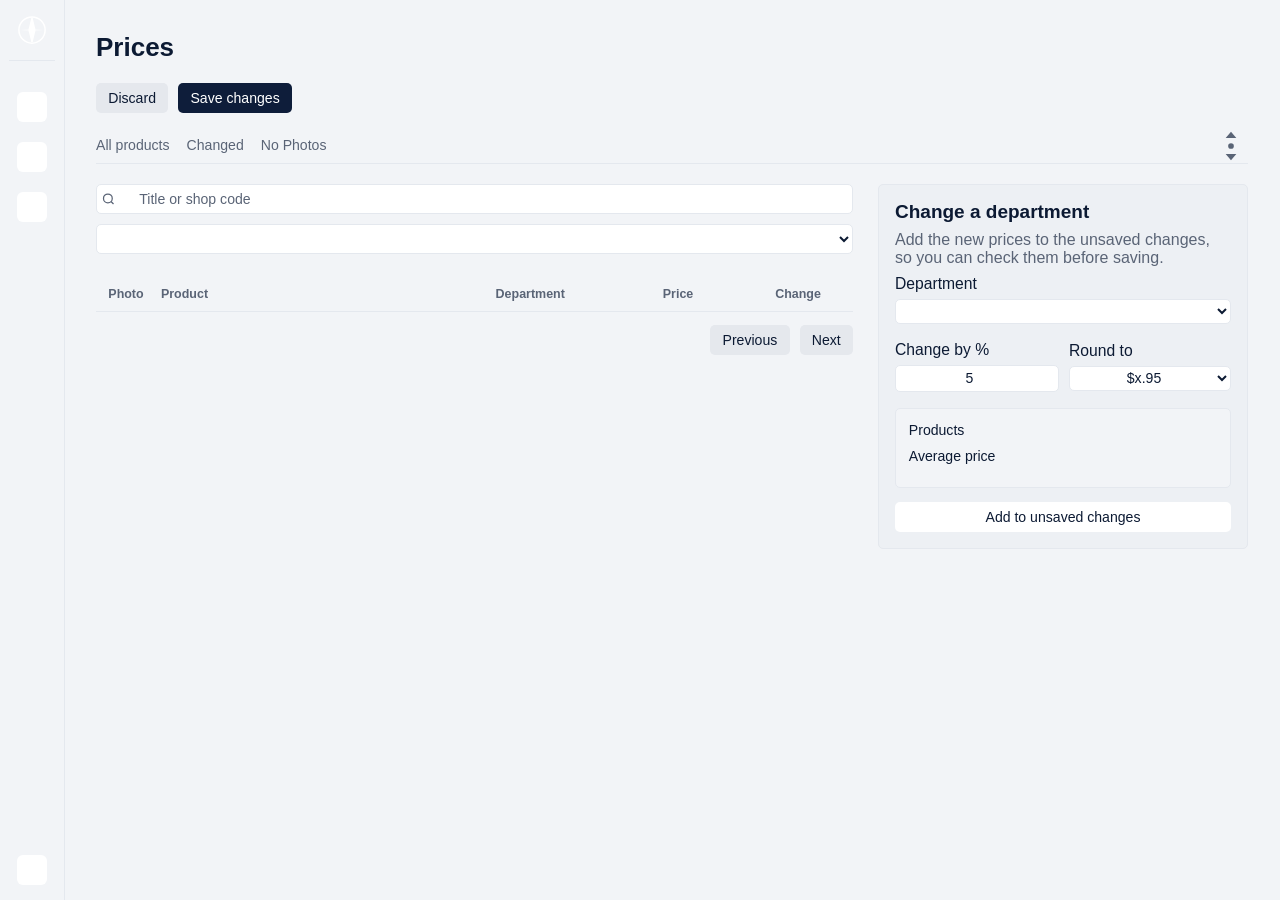
<file: price.html>
<!doctype html>
<html lang="en" dark-theme="dark">
  <head>
    <meta charset="UTF-8" />
    <meta name="viewport" content="width=device-width, initial-scale=1.0" />
    <title>Price Message</title>
    <link rel="stylesheet" href="./css/style.css" />
    <link rel="stylesheet" href="./css/price.css" />
  </head>
  <body>

    <!-- Dashboard --> 
    <div class="dashboard">
      <!-- left-sidebar -->
      <aside class="sidebar">
        <div class="sidebar-logo">
          <svg
            xmlns="http://www.w3.org/2000/svg"
            viewBox="0 0 32 32"
            fill="none"
            stroke="currentColor"
            stroke-width="1.6"
          >
            <circle cx="16" cy="16" r="14" />
            <path d="M16 3.5l3 12.5-3 12.5-3-12.5z" fill="currentColor" />
            <path
              d="M3.5 16l12.5-2 12.5 2-12.5 2z"
              fill="currentColor"
              fill-opacity=".35"
              stroke="none"
            />
          </svg>
        </div>

        <nav class="sidebar-nav">
          <a href="./price.html" class="nav-item" title="Prices">
            <svg
              xmlns="http://www.w3.org/2000/svg"
              viewBox="0 0 24 24"
              fill="none"
              stroke="currentColor"
              stroke-width="1.5"
            >
              <path d="M3 12V4h8l10 10-8 8z" />
              <circle cx="7.5" cy="8.5" r="1.5" />
            </svg>
          </a>

          <a href="./team.html" class="nav-item" title="Team">
            <svg
              xmlns="http://www.w3.org/2000/svg"
              viewBox="0 0 24 24"
              fill="none"
              stroke="currentColor"
              stroke-width="1.5"
            >
              <circle cx="9" cy="8" r="3.5" />
              <path d="M2.5 20c.8-3.6 3.3-5.5 6.5-5.5s5.7 1.9 6.5 5.5" />
              <path
                d="M16 4.6a3.5 3.5 0 0 1 0 6.8M18.5 14.8c1.6.8 2.6 2.5 3 5.2"
              />
            </svg>
          </a>

          <a href="./index.html" class="nav-item" title="Store">
            <svg
              xmlns="http://www.w3.org/2000/svg"
              viewBox="0 0 24 24"
              fill="none"
              stroke="currentColor"
              stroke-width="1.5"
            >
              <path d="M3 9l1.5-5h15L21 9M4 9v11h16V9M3 9h18" />
              <path d="M9.5 20v-6h5v6" />
            </svg>
          </a>
        </nav>

        <div class="sidebar-bottom">
          <a href="./signIn.html" id="logOut-btn" class="nav-item" title="Logout">
            <svg
              xmlns="http://www.w3.org/2000/svg"
              viewBox="0 0 24 24"
              fill="none"
              stroke="currentColor"
              stroke-width="1.5"
            >
              <path d="M14 4h5v16h-5M10 8l-4 4 4 4M6 12h10" />
            </svg>
          </a>
        </div>
      </aside>

      <!-- main content -->
       <main class="main-content">
        <!-- header -->
        <header class="page-header"> 
          <div class="header-titles">
            <h1>Prices</h1>
            <p class="header-subtitle" id="price-status-subtitle">
              <!-- 0 of 6,867 prices differ from the old price list. Nothing waiting to save. -->
            </p>
          </div>
          <div class="header-actions">
            <button type="button" class="btn-secondary" id="discard-btn" disabled>
              Discard
            </button>
            <button type="button" class="btn-primary" id="save-btn" disabled>
              Save changes
            </button>
          </div>
        </header>

        <!-- FILTER TABS BAR -->
        <div class="tabs-bar">
          <div class="filter-tabs" role="tablist">
            <button type="button" class="tab-btn" data-tab="all">
              All products <span class="tab-count" id="tab-all-count">  </span>
            </button>
            <button type="button" class="tab-btn" data-tab="changed">
              Changed <span class="tab-count" id="tab-changed-count">  </span>
            </button>
            <button type="button" class="tab-btn" data-tab="nophoto">
              No Photos <span class="tab-count" id="tab-nophoto-count">  </span>
            </button>
          </div>

          <button type="button" class="theme-cycle-btn" id="theme-toggle-btn" title="Toggle theme" aria-label="Toggle theme">
            <svg width="14" height="18" viewBox="0 0 14 18" fill="currentColor">
              <path d="M7 1l3 3.5H4L7 1zm0 16l-3-3.5h6L7 17z" /> 
              <circle cx="7" cy="9" r="1.6" />
            </svg>
          </button>
        </div>

        <!-- Two-Column-Layout -->
        <div class="content-layout">

          <!-- Left-table-column -->
           <section class="table-section">
            
            <!-- Search Bar and Department Filter Toolbar -->
             <div class="table-toolbar">
              <div class="toolbar-controls">
                <!-- search-box -->
                <div class="search-box">
                  <svg id="icon" xmlns="http://www.w3.org/2000/svg" viewBox="0 0 24 24" fill="none" stroke="currentColor" stroke-width="2">
                    <circle cx="11" cy="11" r="7"/>
                    <path d="M20 20l-4-4"/>
                  </svg>
                  <input type="search" placeholder="Title or shop code" id="search-input" autocomplete="off">
                </div>
                <!-- filter toolbar -->
                 <select id="filter-department" class="select-control" aria-label="Filter by department"></select>
                 </div>
                   <!-- total-product-count -->
                  <div class="toolbar-count" id="filter-count"> </div>
             </div>

             <!-- Products container -->
             <div class="table-wrapper">
              <!-- Products tables -->
              <table class="products-table">
                <!-- Table-header -->
                <thead>
                  <tr>
                    <th class="col-photo">Photo</th>
                    <th class="col-product sortable" data-sort="title" title="Sort by Product">
                      Product
                    </th>
                    <th class="col-dept sortable" data-sort="department" title="Sort by Department">
                      Department
                    </th>
                    <th class="col-price sortable" data-sort="price" title="Sort by Price">
                      Price
                    </th>
                    <th class="col-change sortable" data-sort="change" title="Sort by Change">
                      Change
                    </th>
                  </tr>
                </thead>
                <!-- Table - infos -->
                <tbody id="products-tbody"></tbody>
              </table>
             </div>

             <!-- Pagination Section -->
              <div class="Pagination-bar">
                <div class="Pagination-info" id="Pagination-info">
                </div>
                <div class="Pagination-controls">
                  <button type="button" class="btn-secondary" id="prev-page-btn">
                    Previous
                  </button>                  
                  <button type="button" class="btn-secondary" id="next-page-btn">
                    Next
                  </button>
                </div>
              </div>

           </section>

           <!-- Right -- Department -- Change card -->
            <aside class="department-card">
              <h2>Change a department</h2>
              <p>Add the new prices to the unsaved changes, so you can check them before saving.</p>
              <div class="form-group">
                <label for="bulk-department" class="form-label"> Department</label> <br>
                <select class="input-control" id="bulk-department"></select>
              </div>

              <div class="form-row">
                <div>
                  <label for="bulk-percentage" class="form-label"> Change by % </label> <br>
                  <input type="number" id="bulk-percentage" class="input-control" value="5" step="1">
                </div>

                <div>
                  <label for="bulk-round" class="form-label"> Round to </label> <br>
                  <select id="bulk-round" class="input-control">
                    <option value="$x.95"> $x.95 </option>
                    <option value="$x.99"> $x.99 </option>
                    <option value="Nearest 10c"> Nearest 10c </option>
                    <option value="Exact cents"> Exact cents </option>
                  </select>
                </div>
              </div>

                <!-- preview -->
              <div class="bulk-preview">
              <div class="preview-row">
                <span class="preview-label">Products</span>
                <span class="preview-val" id="preview-count"></span>
              </div>
              <div class="preview-row">
                <span class="preview-label">Average price</span>
                <span class="preview-val" id="preview-avg"></span>
              </div>
              <div class="preview-row">
                <span class="preview-label" id="preview-sample-name"></span>
                <span class="preview-val" id="preview-sample-price"></span>
              </div>
              </div>

              <button type="button" class="btn-savechange" id="apply-department-btn">
                Add to unsaved changes
              </button>
            </aside>
            
        </div>
       </main>
      </div>

      <script type="module" src="./js/price/price.js"></script>
      
  </body>
</html>
</file>
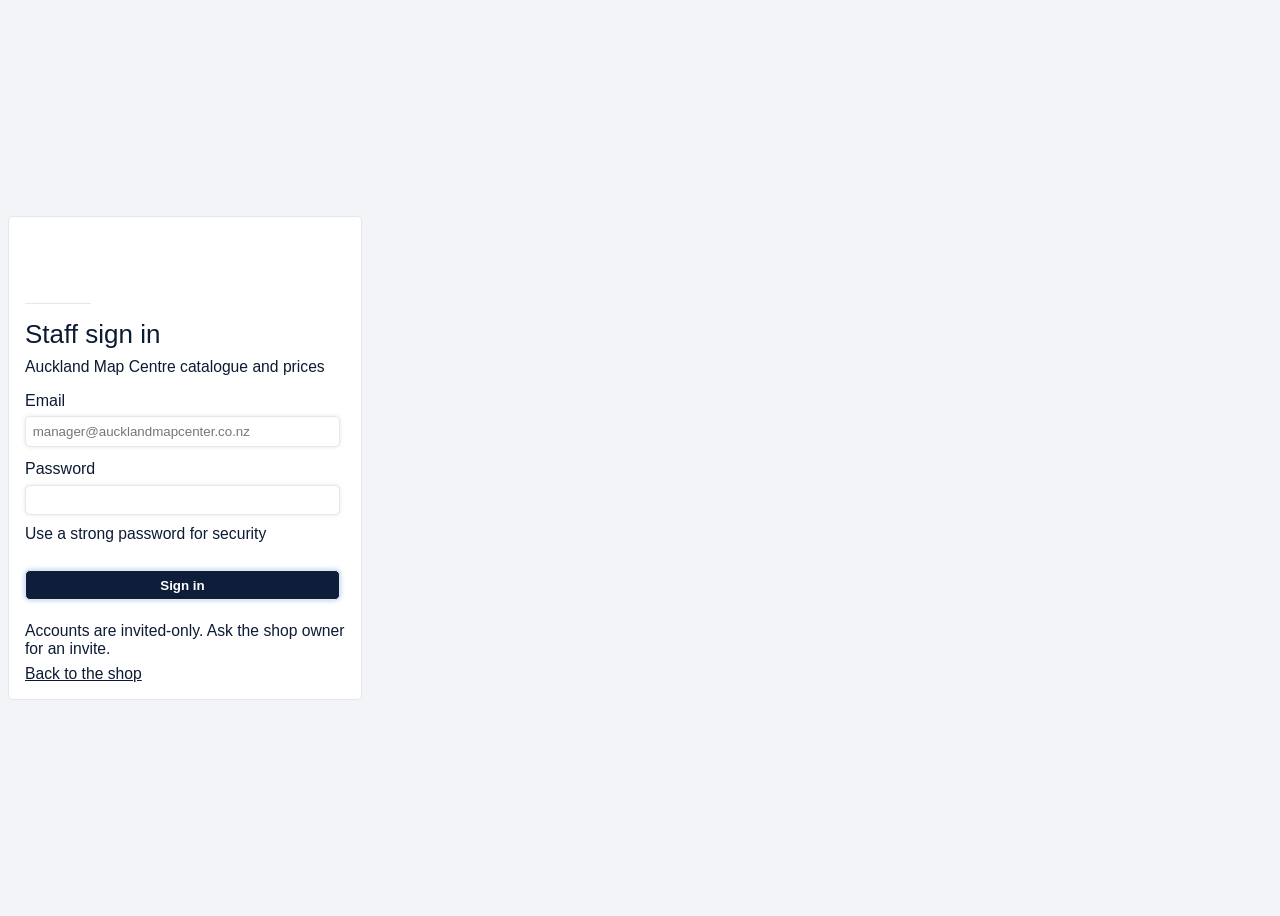
<file: signIn.html>
<!doctype html>
<html lang="en">
  <head>
    <meta charset="UTF-8" />
    <meta name="viewport" content="width=device-width, initial-scale=1.0" />
    <title>Sign In</title>
    <link rel="stylesheet" href="./css/style.css" />
    <link rel="stylesheet" href="./css/signIn.css" />
  </head>
  <body>
    <div class="container">
      <!-- <img src=""> -->
      <form class="form" id="form">
        <div class="logo">
          <svg
            id="icon"
            xmlns="http://www.w3.org/2000/svg"
            viewBox="0 0 32 32"
            fill="none"
            stroke="currentColor"
            stroke-width="1.6"
          >
            <circle cx="16" cy="16" r="14" />
            <path d="M16 3.5l3 12.5-3 12.5-3-12.5z" fill="currentColor" />
            <path
              d="M3.5 16l12.5-2 12.5 2-12.5 2z"
              fill="currentColor"
              fill-opacity=".35"
              stroke="none"
            />
          </svg>
        </div>
        <p class="heading">Staff sign in</p>
        <p class="sub-heading">Auckland Map Centre catalogue and prices</p>
        <label for="email" class="header">Email</label> <br />
        <input
          type="email"
          id="email"
          class="email"
          placeholder="manager@aucklandmapcenter.co.nz"
          autocomplete="email"
          required
        />
        <br />
        <label for="password" class="header">Password</label> <br />
        <input
          type="password"
          id="password"
          class="password"
          minlength="8"
          autocomplete="current-password"
          required
        />
        <p class="sub-heading">Use a strong password for security</p>
        <button type="submit" class="submit" id="submit">Sign in</button>

        <p class="hint">
          Accounts are invited-only. Ask the shop owner for an invite.
        </p>
        <span> <a href="./index.html" class="link-heading"> Back to the shop </a> </span>
      </form>
    </div>
    <!-- Load as an ES Module to import Supabase cleanly -->
    <script type="module" src="./js/sign/signIn.js"></script>
 
  </body>
</html>
</file>
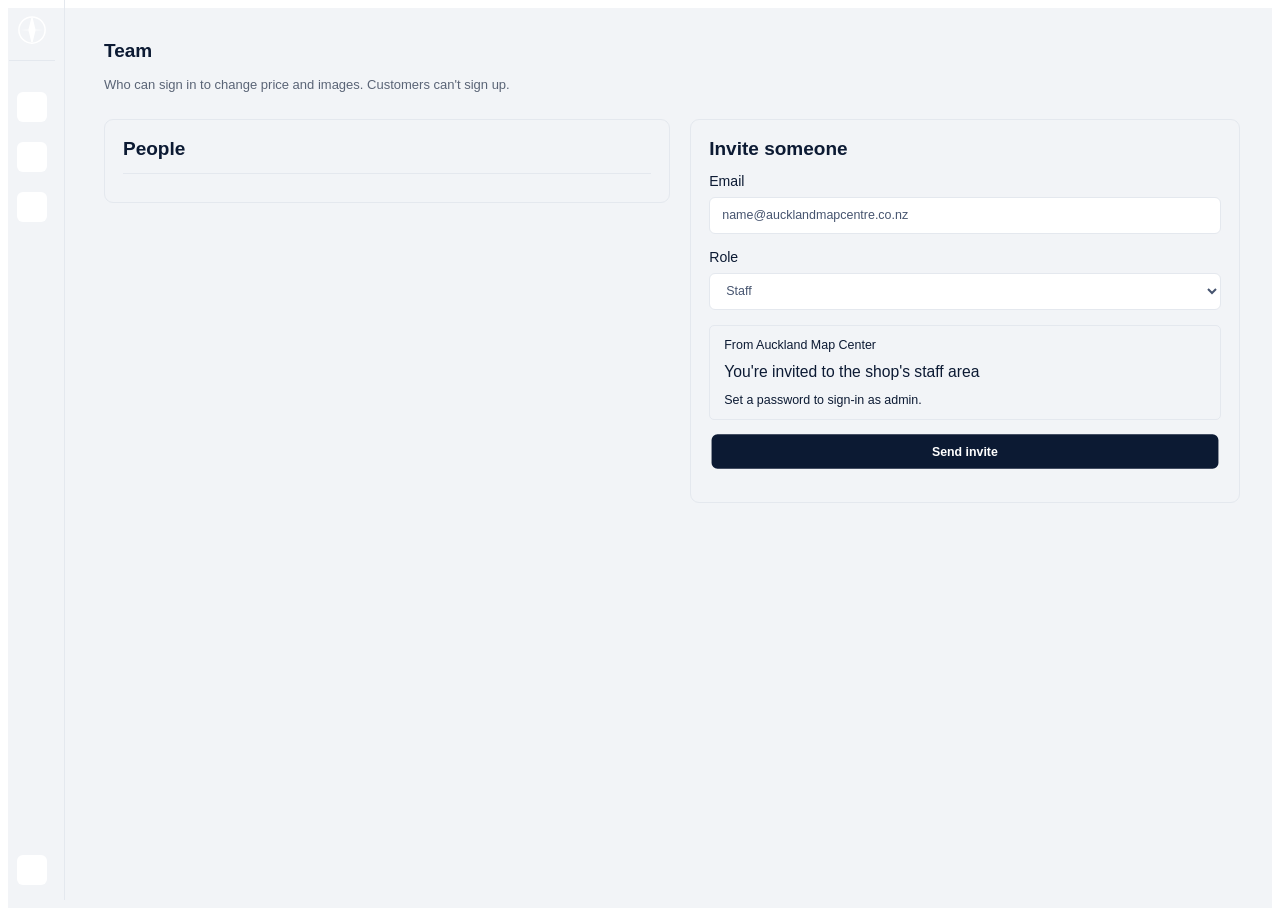
<file: team.html>
<!doctype html>
<html lang="en">
  <head>
    <meta charset="UTF-8" />
    <meta name="viewport" content="width=device-width, initial-scale=1.0" />
    <title>Team Management</title>
    <link rel="stylesheet" href="./css/style.css" />
    <link rel="stylesheet" href="./css/team.css" />
  </head>
  <body>
    <!-- Dashboard -->

    <div class="dashboard">
      <!-- left-sidebar -->
      <aside class="sidebar">
        <div class="sidebar-logo">
          <svg
            xmlns="http://www.w3.org/2000/svg"
            viewBox="0 0 32 32"
            fill="none"
            stroke="currentColor"
            stroke-width="1.6"
          >
            <circle cx="16" cy="16" r="14" />
            <path d="M16 3.5l3 12.5-3 12.5-3-12.5z" fill="currentColor" />
            <path
              d="M3.5 16l12.5-2 12.5 2-12.5 2z"
              fill="currentColor"
              fill-opacity=".35"
              stroke="none"
            />
          </svg>
        </div>

        <nav class="sidebar-nav">
          <a href="./price.html" class="nav-item" title="Prices">
            <svg
              xmlns="http://www.w3.org/2000/svg"
              viewBox="0 0 24 24"
              fill="none"
              stroke="currentColor"
              stroke-width="1.5"
            >
              <path d="M3 12V4h8l10 10-8 8z" />
              <circle cx="7.5" cy="8.5" r="1.5" />
            </svg>
          </a>

          <a href="./team.html" class="nav-item" title="Team">
            <svg
              xmlns="http://www.w3.org/2000/svg"
              viewBox="0 0 24 24"
              fill="none"
              stroke="currentColor"
              stroke-width="1.5"
            >
              <circle cx="9" cy="8" r="3.5" />
              <path d="M2.5 20c.8-3.6 3.3-5.5 6.5-5.5s5.7 1.9 6.5 5.5" />
              <path
                d="M16 4.6a3.5 3.5 0 0 1 0 6.8M18.5 14.8c1.6.8 2.6 2.5 3 5.2"
              />
            </svg>
          </a>

          <a href="./index.html" class="nav-item" title="Store">
            <svg
              xmlns="http://www.w3.org/2000/svg"
              viewBox="0 0 24 24"
              fill="none"
              stroke="currentColor"
              stroke-width="1.5"
            >
              <path d="M3 9l1.5-5h15L21 9M4 9v11h16V9M3 9h18" />
              <path d="M9.5 20v-6h5v6" />
            </svg>
          </a>
        </nav>

        <div class="sidebar-bottom">
          <a href="./signIn.html" class="nav-item" id="logOut-btn" title="Logout">
            <svg
              xmlns="http://www.w3.org/2000/svg"
              viewBox="0 0 24 24"
              fill="none"
              stroke="currentColor"
              stroke-width="1.5"
            >
              <path d="M14 4h5v16h-5M10 8l-4 4 4 4M6 12h10" />
            </svg>
          </a>
        </div>
      </aside>

      <!-- main contain -->
      <main class="main-content">
        <!-- page-header -->
        <header class="page-header">
          <h1>Team</h1>
          <p>
            Who can sign in to change price and images. Customers can't sign up.
          </p>
        </header>

        <!-- team-content -->
        <section class="team-layout">
          <!-- left: team-members -->
          <div class="team-members">
            <div class="section-card">
              <h2>People</h2>
              <div class="divider"></div>

              <!-- TEAM MEMBER -->
               <div id="team-members-list"></div>

            </div>
          </div>

          <!-- right: invitation form -->
          <div class="invite-section">
            <div class="section-card">
              <h2>Invite someone</h2>

              <form id="invite-form">
                <!-- EMAIL -->
                <div class="form-group">
                  <label for="email"> Email </label>
                  <input
                    type="email"
                    id="email"
                    name="email"
                    placeholder="name@aucklandmapcentre.co.nz"
                    required
                  />
                </div>

                <!-- ROLE -->
                <div class="form-group">
                  <label for="role"> Role </label>

                  <select id="role" name="role">
                    <option value="staff" class="option" selected>Staff</option>
                    <!-- <option value="owner">Owner</option> -->
                  </select>
                </div>

                <!-- INVITATION INFORMATION -->
                <div class="invite-description">
                  <p>From Auckland Map Center</p>
                  <h3>You're invited to the shop's staff area</h3>
                  <p>Set a password to sign-in as admin.</p>
                </div>

                <!-- SEND INVITE BUTTON -->
                <button type="submit" form="invite-form" class="invite-button">
                  Send invite
                </button>

                <div id="invite-message" class="invite-message"></div>
              </form>
            </div>
          </div>
        </section>
      </main>
    </div>

    <script type="module" src="./js/team/team.js"></script>
  </body>
</html>
</file>
<file: css/style.css>
:root {
  --ground: #f3f5f8;
  --raised: #e6eaf1;
  --ink: #0c1a33;
  --soft: #46546f;
  --gold: #c9a245;
  --gold-ink: #75580f;
  --on-dark: #f2f4f8;
  --on-dark-soft: #c3cbdb;
  --scrim: rgba(6, 12, 28, 0.62);

  --navy: #0e1d3a;
  --navy-2: #1b2f57;
  --steel: #2c4a78;
  --sea: #123a4f;
  --paper: #e1e7ef;
  --cover-gold: #c9a245;

  --l-ground: #f2f4f7;
  --l-surface: #ffffff;
  --l-border: #e4e8ee;
  --l-rule: #edf0f4;
  --l-control: #cdd4de;
  --l-text: #0c1a33;
  --l-muted: #5a6476;
  --l-primary: #0e1d3a;
  --l-on-primary: #ffffff;
  --l-secondary: #e5e8ed;
  --l-active: #e8ecf2;
  --l-signal: #8a6612;
  --l-signal-bg: #f7efd9;
  --l-negative: #b4232a;

  --font: "Archivo", "Helvetica Neue", Arial, sans-serif;
  --step-small: clamp(0.9375rem, 0.9rem + 0.1vw, 1rem);
  --step-body: clamp(1.0625rem, 1rem + 0.25vw, 1.1875rem);
  --step-lead: clamp(1.25rem, 1.1rem + 0.7vw, 1.625rem);
  --step-head: clamp(2rem, 1.3rem + 3.2vw, 4rem);
  --step-display: clamp(2.5rem, 8.2vw, 8.25rem);

  --ease-out: cubic-bezier(0.22, 1, 0.36, 1);
  --ease-expo: cubic-bezier(0.16, 1, 0.3, 1);
  --ease-in-out: cubic-bezier(0.76, 0, 0.24, 1);
  --ease-soft: cubic-bezier(0.33, 1, 0.68, 1);
  --ease-drawer: cubic-bezier(0.32, 0.72, 0, 1);
  --t-press: 140ms;
  --t-hover: 180ms;
  --t-ui: 240ms;

  --margin: max(16px, env(safe-area-inset-left, 0px));
  --margin-r: max(16px, env(safe-area-inset-right, 0px));
}

@media (prefers-color-scheme: dark) {
  :root:not([data-theme="light"]) {
    --ground: #08132a;
    --raised: #102042;
    --ink: #eef1f6;
    --soft: #a9b4ca;
    --gold-ink: #dcb860;
    --l-ground: #0b0c0e;
    --l-surface: #141518;
    --l-border: #26282d;
    --l-rule: #1d1f23;
    --l-control: #3d4047;
    --l-text: #f2f3f5;
    --l-muted: #a3a8b2;
    --l-primary: #f2f3f5;
    --l-on-primary: #0c1a33;
    --l-secondary: #24262b;
    --l-active: #1f2125;
    --l-signal: #dcb860;
    --l-signal-bg: #2a2416;
    --l-negative: #f08080;
    color-scheme: dark;
  }
}

:root[data-theme="dark"] {
  --ground: #08132a;
  --raised: #102042;
  --ink: #eef1f6;
  --soft: #a9b4ca;
  --gold-ink: #dcb860;
  --l-ground: #0b0c0e;
  --l-surface: #141518;
  --l-border: #26282d;
  --l-rule: #1d1f23;
  --l-control: #293b63;
  --l-text: #f2f3f5;
  --l-muted: #a3a8b2;
  --l-primary: #f2f3f5;
  --l-on-primary: #0c1a33;
  --l-secondary: #24262b;
  --l-active: #1f2125;
  --l-signal: #dcb860;
  --l-signal-bg: #2a2416;
  --l-negative: #f08080;
  color-scheme: dark;
}
</file>
<file: css/price.css>
@import url(./style.css);

/* *,
*::before,
*::after{
  box-sizing: border-box;
} */

body {
  color: var(--l-text);
  min-height: 100vh;
  margin: 0;
  font-family: var(--font);
  background-color: var(--l-ground);
  -webkit-font-smoothing: antialiased;
}

/* DASHBOARD */
.dashboard {
  display: flex;
  min-height: 100vh;
  background-color: var(--l-ground);
}

/* SVG -- ICONS */
.sidebar svg {
  min-width: 30px;
  color: white;
  padding: 0.5em;
}

/* SIDEBAR */
.sidebar {
  width: 4em;
  min-width: 4em;
  height: 100vh;

  position: fixed;
  left: 0;
  top: 0;

  /* background-color: var(--l-ground); */
  border-right: 1px solid var(--l-border);

  display: flex;
  flex-direction: column;
  align-items: center;

  z-index: 100;
}

.sidebar-logo {
  height: 60px;
  max-width: 60px;

  display: flex;
  justify-content: center;
  align-items: center;

  border-bottom: 1px solid var(--l-border);
  margin-bottom: 15px;
}

.sidebar-nav {
  width: 100%;
  display: flex;
  flex-direction: column;
  gap: 20px;
  padding-top: 1em;
}

.nav-item {
  width: 30px;
  height: 30px;

  margin: 0 auto;
  background-color: var(--l-surface);

  display: flex;
  justify-content: center;
  align-items: center;

  border-radius: 6px;
  transition: 0.2s;
}

.nav-item:hover {
  background-color: var(--l-active);
  color: var(--l-text);
}

.nav-item.active {
  background-color: var(--l-secondary);
  color: var(--l-text);
}

.sidebar-bottom {
  margin-top: auto;
  padding-bottom: 15px;
}

/* main wrokspace -- main content */
.main-content {
  margin-left: 4em;
  width: calc(100% - 4em);
  padding: 2em 2em;
}

/* Top-header */
.page-header {
  display: flex;
  align-items: flex-start;
  justify-content: space-between;
  gap: 30px;
  margin-bottom: 1em;
}

.header-titles h1 {
  font-size: var(--step-lead);
  margin: 0 0 0.3em 0;
}

.header-titles p {
  font-size: var(--step-small);
  color: var(--l-muted);
  margin: 0 0 0.5em 0;
}

.header-actions {
  display: flex;
  align-items: center;
  gap: 10px;
}

.btn-secondary {
  background-color: var(--l-secondary);
  color: var(--l-text);
  border-color: var(--l-border);
  font-size: clamp(0.7rem, 0.8rem + 0.1vw, 9rem);
  height: 30px;
  padding: 0 0.8em;
  cursor: pointer;
  border: 1px solid transparent;
  border-radius: 5px;
  transition:
    opacity var(--t-hover),
    background-color var(--t-hover),
    border-color var(--t-hover);
}

.btn-secondary:hover {
  background-color: var(--l-control);
}

.btn-primary {
  background-color: var(--l-primary);
  color: var(--l-on-primary);
  border-color: var(--l-border);
  font-size: clamp(0.7rem, 0.8rem + 0.1vw, 9rem);
  height: 30px;
  padding: 0 0.8em;
  cursor: pointer;
  border: 1px solid transparent;
  border-radius: 5px;
  transition:
    opacity var(--t-hover),
    background-color var(--t-hover),
    border-color var(--t-hover);
}

.btn-primary:hover {
  opacity: 0.9;
  background-color: var(--l-primary);
}

/* FILTER TABS BAR */
.tabs-bar {
  display: flex;
  align-items: center;
  justify-content: space-between;
  border-bottom: 1px solid var(--l-border);
  margin-bottom: 2em;
  /* padding-bottom: 0.5em; */
}

.filter-tabs {
  display: flex;
  align-items: center;
  gap: 20px;
}

.tab-btn {
  background: none;
  border: none;
  border-bottom: 2px solid transparent;
  padding: 0.5em 0em 0.6em;
  margin-bottom: -1px;
  font-size: clamp(0.7rem, 0.8rem + 0.1vw, 9rem);
  color: var(--l-muted);
  cursor: pointer;
  display: inline-flex;
  gap: 5px;
  align-items: center;
  transition:
    color var(--t-hover),
    border-color var(--t-hover);
}

.tab-btn:hover {
  color: var(--l-text);
}

.tab-btn.active {
  color: var(--l-text);
  font-weight: 600;
  border-bottom-color: var(--l-text);
}

.tab-count {
  font-size: clamp(0.7rem, 0.8rem + 0.1vw, 9rem);
  opacity: 0.95;
  font-variant-numeric: tabular-nums;
}

.theme-cycle-btn {
  background: none;
  border: none;
  color: var(--l-muted);
  cursor: pointer;
  padding: 0.1em;
  display: flex;
  align-items: center;
  justify-content: center;
  border-radius: 5px;

  svg {
    height: 32px;
    width: 32px;
  }
}

.theme-cycle-btn:hover {
  opacity: 0.8;
  color: var(--l-text);
}

/* <!-- Search Bar and Department Filter Toolbar --> */
.content-layout {
  display: grid;
  grid-template-columns: minmax(0, 1fr) 370px;
  gap: 25px;
  align-items: start;
}

.table-toolbar {
  display: flex;
  justify-content: space-between;
  align-items: center;
  gap: 20px;
  margin-bottom: 0.8em;
}

.toolbar-controls {
  display: flex;
  align-items: center;
  justify-content: stretch;
  gap: 10px;
}

.search-box {
  position: relative;
  width: 250px;
}

.search-box svg {
  position: absolute;
  left: 5px;
  top: 50%;
  transform: translateY(-50%);
  width: 15px;
  height: 15px;
  color: var(--l-muted);
  pointer-events: none;
}

.search-box input {
  width: 100%;
  height: 30px;
  padding: 0.2em 0.8em 0.2em 3em;
  background-color: var(--l-surface);
  border: 1px solid var(--l-border);
  border-radius: 5px;
  color: var(--l-text);
  font-size: clamp(0.7rem, 0.8rem + 0.1vw, 9rem);
  outline: none;
  transition: border-color var(--t-hover);
}

.search-box input::placeholder {
  color: var(--l-muted);
}

.search-box input:focus,
.select-control:focus,
.input-control:focus,
.price-input-wrapper:focus-within {
  border-color: var(--gold);
  box-shadow: 0 0 0 1px rgba(201, 162, 69, 0.25);
}

.select-control {
  height: 30px;
  padding: 0.2em 1em 0.2em 1em;
  background-color: var(--l-surface);
  border: 1px solid var(--l-border);
  border-radius: 5px;
  color: var(--l-text);
  font-size: clamp(0.7rem, 0.8rem + 0.1vw, 9rem);
  outline: none;
  cursor: pointer;
  min-width: 150px;
}

.toolbar-count {
  font-size: clamp(0.7rem, 0.8rem + 0.1vw, 9rem);
  color: var(--l-muted);
  font-variant-numeric: tabular-nums;
}

/* Right -- Department -- Change card */
.department-card {
  padding: 1em 1em;
  border: 1px solid var(--l-border);
  border-radius: 5px;
  background-color: var(--l-rule);
}

.department-card h2 {
  font: var(--l-text);
  font-size: var(--step-body);
  font-weight: 600;
  margin: 0em 0em;
}

.department-card p {
  color: var(--l-muted);
  margin: 0.5em 0em;
}

.form-label {
  font: var(--l-text);
  font-size: var(--step-small);
  margin-bottom: 1em;
}

/* form-row */
.form-row {
  display: flex;
  align-items: center;
  gap: 25px;
  margin: 0.7em 0em;
}

.input-control {
  height: 25px;
  padding: 0em;
  margin: 0.4em 0em;
  background-color: var(--l-surface);
  border: 1px solid var(--l-border);
  border-radius: 5px;
  color: var(--l-text);
  font-size: clamp(0.7rem, 0.8rem + 0.1vw, 9rem);
  outline: none;
  cursor: pointer;
  width: 157px;
  text-align: center;
}

/* bulk-preview */
.bulk-preview {
  display: grid;
  grid-row: row;
  gap: 10px;
  background-color: var(--l-ground);
  border: 1px solid var(--l-border);
  border-radius: 5px;
  padding: 0.8em 0.8em;
}

.preview-row {
  display: flex;
  justify-content: space-between;
  gap: 20px;
}

.preview-label {
  font-size: clamp(0.7rem, 0.8rem + 0.1vw, 0.9rem);
}

.preview-val {
  font-size: clamp(0.7rem, 0.8rem + 0.1vw, 0.9rem);
  color: var(--l-muted);
}

.btn-savechange {
  background-color: var(--l-surface);
  color: var(--l-text);
  border-color: var(--l-surface);
  font-size: clamp(0.7rem, 0.8rem + 0.1vw, 9rem);
  width: 100%;
  min-width: 0;
   height: 30px;
  padding: 0 0.8em;
  margin-top: 1em;
  cursor: pointer;
  border: 1px solid transparent;
  border-radius: 5px;
  transition:
    opacity var(--t-hover),
    background-color var(--t-hover),
    border-color var(--t-hover);
}

.btn-savechange:hover {
  background-color: var(--l-control);
}

/* Product - contaner */
.table-wrapper {
  width: 100%;
  overflow-x: auto;
}

/* products-table */
.products-table {
  width: 100%;
  border-collapse: collapse;
  table-layout: fixed;
}

.products-table thead th {
  font-size: clamp(0.6rem, 0.7rem + 0.1vw, 8rem);
  color: var(--l-muted);
  padding: 0.8em 0.4em;
  border-bottom: 1px solid var(--l-border);
  user-select: none;
}

.products-table thead th.sortable {
  cursor: pointer;
  transition: color var(--t-hover);
}

.products-table thead th.sortable:hover,
.products-table thead th.sortable.is_sorted {
  color: var(--l-text);
}

/* .sort-indicator {
  display: inline-block;
  margin-left: 3px;
  font-size: 10px;
  color: var(--gold);
} */

/* table-headers */

/* photos */
.col-photo {
  width: 50px;
  text-align: center;
}

/* prodcuts */
.col-product {
  width: 45%;
  text-align: start;
}

/* departments */
.col-dept {
  width: 25%;
  text-align: center;
}

/* prices */
.col-price {
  width: 120px;
  text-align: center;
}

/* changes */
.col-change {
  width: 100px;
  text-align: center;
}

/* table infos */
.products-table tbody tr {
  border-bottom: 1px solid var(--l-rule);
  transition: background-color var(--t-hover);
}

.products-table tbody tr:hover {
  background-color: rgba(255, 255, 255, 0.015);
}

.products-table tbody tr.row-changed {
  background-color: var(--l-signal-bg);
}

.products-table td {
  padding: 0.7em;
  vertical-align: middle;
}

.products-table td:first-child {
  align-items: center;
}

/* pagination-section */
.Pagination-bar {
  display: flex;
  align-items: center;
  justify-content: space-between;
  padding: 1em 0em;
  font-size: clamp(0.6rem, 0.7rem + 0.1vw, 8rem);
  color: var(--l-muted);
}

.Pagination-controls {
  display: flex;
  align-items: center;
  gap: 10px;
}

/* innerHTML -- Table body */

/* Book / Atlas Cover Thumbnail */
.book-thumb {
  width: 30px;
  height: 40px;
  border-radius: 2px;
  display: flex;
  overflow: hidden;
  box-shadow: 0 1px 2px rgba(0, 0, 0, 0.35);
  flex-shrink: 0;
}

.book-thumb .spine {
  width: 5px;
  background-color: var(--navy);
  height: 100%;
}

.book-thumb .cover {
  flex: 1;
  background-color: var(--cover-gold);
  height: 100%;
}

.book-thumb.has-photo .cover {
  background: linear-gradient(135deg, var(--steel), var(--sea));
}

.book-thumb.map .cover{
  background-color: #3a63a8;
}

.book-thumb.topo .cover{
  background-color: #5f86c4;
}

.book-thumb.chart .cover{
  background-color: #2f7f8f;
}

.book-thumb.globe .cover{
  background-color: #8ea4cc;
}

.product-title {
  color: var(--l-text);
  font-size: clamp(0.7rem, 0.8rem + 0.1vw, 9rem);
  text-align: start;
  margin-bottom: 0.2em;
}

.product-meta {
  color: var(--l-muted);
  font-size: clamp(0.6rem, 0.7rem + 0.1vw, 8rem);
  text-align: start;
}

.dept-cell {
  color: var(--l-text);
  font-size: clamp(0.7rem, 0.8rem + 0.1vw, 9rem);
  text-align: center;
}

.price-cell {
  text-align: center;
}

.price-input-wrapper {
  display: inline-flex;
  justify-content: space-between;
  align-items: center;

  height: 25px;
  width: 75px;
  padding: 0 0.5em;

  background-color: var(--l-surface);
  border: 2px solid var(--l-border);
  border-radius: 5px;
  transition: border-color var(--t-hover);
}

.price-input-wrapper.is-changed {
  border-color: var(--l-signal);
}

.currency-symbol {
  font-size: clamp(0.6rem, 0.7rem + 0.1vw, 8rem);
  color: var(--l-muted);
  margin-right: 4px;
  user-select: none;
}

.price-input {
  width: 100%;
  background: transparent;
  border: none;
  outline: none;
  color: var(--l-text);
  font-size: clamp(0.6rem, 0.7rem + 0.1vw, 8rem);
  text-align: right;
  font-variant-numeric: tabular-nums;
  padding: 0;
}

.change-cell {
  text-align: center;
  color: var(--l-muted);
  font-variant-numeric: tabular-nums;
}

.change-cell.changed {
  color: var(--l-signal);
}

.change-cell.negative {
  color: var(--l-negative);
}

.empty-state {
  text-align: center;
  color: var(--l-muted);
  padding: 2.5em 1em !important;
}

/* Addidtional added for mobile view */

@media (max-width: 960px) {
  .content-layout {
    grid-template-columns: minmax(0, 1fr);
  }

  .content-layout > * {
    min-width: 0;
  }

  .department-card {
    position: static;
    width: 100%;
  }
}
  /* Stack header title and Discard / Save buttons */
  .page-header {
    flex-direction: column;
    gap: 12px;
  }

  .header-actions {
    width: 100%;
    flex-wrap: wrap;
  }

  /* Allow filter tabs to wrap cleanly */
  .tabs-bar {
    flex-wrap: wrap;
    gap: 10px;
    margin-bottom: 1.25em;
  }

  .filter-tabs {
    flex-wrap: wrap;
    gap: 12px;
  }

  /* Stack search bar, department dropdown, and count */
  .table-toolbar {
    flex-direction: column;
    align-items: stretch;
    gap: 10px;
  }

  .toolbar-controls {
    flex-direction: column;
    align-items: stretch;
    width: 100%;
  }

  .search-box,
  .select-control {
    width: 100%;
    min-width: 0;
  }

  /* Make the Change a department inputs fit side-by-side without overflowing */
  .form-row {
    gap: 12px;
  }

  .form-row > * {
    flex: 1;
    min-width: 0;
  }

  .input-control {
    width: 100%;
  }

  /* Keep the products table readable with smooth horizontal scrolling */
  .table-wrapper {
    width: 100%;
    overflow-x: auto;
    -webkit-overflow-scrolling: touch;
  }

  .products-table {
    min-width: 560px;
  }

  /* Stack pagination info and buttons if needed */
  .Pagination-bar {
    flex-wrap: wrap;
    gap: 10px;
  }
</file>
<file: css/signIn.css>
body{
    background-color: var(--l-ground);
    font-family: var(--font);
}

svg {
  min-width: 50px;
  color: white;
  padding: 0.5em;
}

.logo {
  display: inline-block;
  border-bottom: 1px solid var(--l-border);
  margin-bottom: 15px;
}

/* whole-box */
.container {
    display: flex;
    justify-self: center;
    align-items: center;
    min-height: 100vh;
    margin: 0;
}

/* form */
.form{
    background-color: var(--l-surface);
    border: 1px solid var(--l-border);
    border-radius: 5px;
    width: 100%;
    max-width: 320px;
    padding: 1em;
}

.heading {
    font-size: var(--step-lead);
    margin: 0 0rem;
    margin-bottom: 0.5rem;
    color: var(--l-text);
}

.sub-heading {
    font-size: var(--step-small);
    color: var(--l-text);
    margin: 0 0rem;
    margin-bottom: 1rem;
}

.email{
    border: 1px solid var(--l-border);
    background-color: var(--l-surface);
    box-shadow: 0 0 5px var(--l-border);
    border-radius: 5px;
    min-width: 300px;
    padding: 0.5em;
    margin-bottom: 1em;
    margin-top: 0.5em;
}

.password{
    border: 1px solid var(--l-border);
    border-radius: 5px;
    min-width: 300px;
    box-shadow: 0 0 5px var(--l-border);
    background-color: var(--l-surface);
    padding: 0.5em;
    margin-bottom: 0.8em;
    margin-top: 0.5em;
}

/* input:focus {
    outline: none;
    box-shadow: 0 0 5px rgba(74, 144, 226, 0.5);
} */

/* Border -- hover */
input:focus,
.submit:focus{
    outline: none;
  border-color: var(--gold);
  box-shadow: 0 0 0 1px rgba(201, 162, 69, 0.25);
}

.hint {
    font-size: var(--step-small);
    margin: 0.5em 0em;
    color: var(--l-text);
}

.submit{
    border: 1px solid var(--l-border);
    border-radius: 5px;
    min-width: 315px;
    box-shadow: 0 0 5px rgba(74, 144, 226, 0.5);
    background-color: var(--l-primary);
    padding: 0.5em;
    margin-bottom: 1em;
    margin-top: 0.8em;
    color: var(--l-surface);
    font-weight: 550;
}

.link-heading {
    font-size: var(--step-small);
    color: var(--l-text);
    margin-top: 0.5em;
    margin-bottom: 0.5em;
}

.header{
    color: var(--l-text);
}

/*  login message */
#login-message {
    font-size: var(--step-small);
    color: var(--l-text);
    margin: 0.3em 0em;
    text-align: center;
    color: var(--l-ground);
}
</file>
<file: css/team.css>
/* DASHBOARD */
.dashboard {
  display: flex;
  min-height: 100vh;
  font-family: var(--font);
  background-color: var(--l-ground);
}

/* SVG -- ICONS */
svg {
  min-width: 30px;
  color: white;
  padding: 0.5em;
}

/* SIDEBAR */
.sidebar {
  width: 4em;
  min-width: 4em;
  height: 100vh;

  position: fixed;
  left: 0;
  top: 0;

  /* background-color: var(--l-ground); */
  border-right: 1px solid var(--l-border);

  display: flex;
  flex-direction: column;
  align-items: center;

  z-index: 100;
}

.sidebar-logo {
  height: 60px;
  max-width: 60px;

  display: flex;
  justify-content: center;
  align-items: center;

  border-bottom: 1px solid var(--l-border);
  margin-bottom: 15px;
}

.sidebar-nav {
  width: 100%;
  display: flex;
  flex-direction: column;
  gap: 20px;
  padding-top: 1em;
}

.nav-item {
  width: 30px;
  height: 30px;

  margin: 0 auto;
  background-color: var(--l-surface);

  display: flex;
  justify-content: center;
  align-items: center;

  border-radius: 6px;
  transition: 0.2s;
}

.nav-item:hover {
  background-color: var(--l-active);
  color: var(--l-text);
}

.nav-item.active {
  background-color: var(--l-secondary);
  color: var(--l-text);
}

.sidebar-bottom {
  margin-top: auto;
  padding-bottom: 15px;
}

/* MAIN - CONTENT */
.main-content {
  margin-left: 4em;
  width: calc(100% - 50px);

  padding: 2em 2em;
}

/* PAGE HEADER */
.page-header {
  margin-bottom: 1.5em;
}

.page-header h1 {
  font-size: var(--step-body);
  color: var(--l-text);
  margin-bottom: 0.5em;
  margin-top: 0;
}

.page-header p {
  font-size: 13px;
  color: var(--l-muted);
  line-height: 1.5;
}

/* TEAM LAYOUT */

.team-layout {
  display: grid;
  grid-template-columns: 1.03fr 1fr;
  gap: 20px;
  align-items: start;
}

/* SECTION CARD */

.section-card {
  background-color: var(--l-ground);
  border: 1px solid var(--l-border);
  border-radius: 9px;
  padding: 18px;
}

.section-card h2 {
  font-size: var(--step-body);
  margin-bottom: 0.7em;
  margin-top: 0;
  color: var(--l-text);
}

/* DIVIDER */

.divider {
  height: 1px;
  background-color: var(--l-border);
  margin-bottom: 10px;
}

/* TEAM MEMBER */

.member {
  display: flex;
  align-items: center;
  justify-content: center;
  gap: 15px;
  margin: 0 0 1em;
}

.member-avatar {
  width: 29px;
  height: 29px;
  min-width: 29px;
  border-radius: 50%;
  background-color: #d9f0e8;
  color: #172b32;
  display: flex;
  justify-content: center;
  align-items: center;

  font-size: clamp(0.5rem, 0.6rem + 0.1vw, 0.7rem);
  font-weight: bold;
}

.member-info {
  flex: 1;
  min-width: 0;
}

.member-email {
  font-size: clamp(0.8rem, 0.9rem + 0.1vw, 1rem);
  color: var(--l-text);
  margin: 5px 0px 4px 0px;
  overflow-wrap: anywhere;
}

.member-status {
  display: block;
  font-size: clamp(0.5rem, 0.6rem + 0.1vw, 0.7rem);
  color: var(--l-text);
}

.role-badge {
  background-color: #292a2e;
  color: var(--l-text);
  font-size: clamp(0.7rem, 0.8rem + 0.1vw, 0.9rem);
  padding: 0.5em 0.7em;
  border-radius: 5px;
}

/* INVITATION FORM */
.invite-section {
  width: 100%;
}

.form-group {
  display: flex;
  flex-direction: column;
  gap: 8px;
  margin-bottom: 15px;
}

.form-group label {
  font-size: clamp(0.7rem, 0.8rem + 0.1vw, 0.9rem);
  color: var(--l-text);
  font-weight: 500;
}

/* INPUT */

.form-group input {
  /* width: 100%; */
  height: 35px;
  background-color: var(--l-surface);
  border: 1px solid var(--l-border);
  border-radius: 6px;
  padding: 0 12px;
  color: #f1f1f1;
  font-size: clamp(0.6rem, 0.7rem + 0.1vw, 0.8rem);
  outline: none;
  transition: border 0.2s;
}

.form-group input::placeholder {
  color: var(--soft);
}

/* ROLE DROPDOWN */
.form-group select {
  width: 100%;
  height: 37px;

  background-color: var(--l-surface);
  border: 1px solid var(--l-border);
  border-radius: 6px;

  padding: 0 12px;

  color: var(--soft);
  font-size: clamp(0.6rem, 0.7rem + 0.1vw, 0.8rem);

  outline: none;
  cursor: pointer;
}

.form-group select .option {
  background-color: var(--l-surface);
  border: 1px solid var(--l-border);
  border-radius: 5px;
  color: var(--l-text);
}

/* Border -- hover */
.form-group input:focus,
.form-group select:focus{
  border-color: var(--gold);
  box-shadow: 0 0 0 1px rgba(201, 162, 69, 0.25);
}

/* INVITATION DESCRIPTION */
.invite-description {
  padding: 0 14px 0;
  border: 1px solid var(--l-border);
  background-color: var(--l-ground);
  border-radius: 5px;
}

.invite-description h3 {
  font-size: var(--step-small);
  font-weight: 500;
  color: var(--l-text);
  margin: 0;
}

.invite-description p {
  font-size: clamp(0.6rem, 0.7rem + 0.1vw, 0.8rem);
  line-height: 1.6;
  color: var(--l-text);
  margin-bottom: 0.6em;
  margin-top: 0.8em;
}

/* SEND INVITE -- BUTTON */

.invite-button {
  width: 100%;
  height: 35px;
  margin-top: 14px;

  border: none;
  border-radius: 6px;

  background-color: var(--ink);
  color: var(--l-surface);

  font-size: clamp(0.6rem, 0.7rem + 0.1vw, 0.8rem);
  font-weight: 600;

  cursor: pointer;

  transition: var(--ink) 0.2s;
}

.invite-button {
  background-color: var(--ink);
}

.invite-button {
  transform: scale(0.99);
}

/* INVITIVE -- MESSAGE */
.invite-message {
  padding: 10px 14px 5px;
  margin-top: 14px;
  font-size: clamp(0.6rem, 0.7rem + 0.1vw, 0.8rem);
  font-weight: 500;
  text-align: center;
  color: var(--l-text);
  margin: 0;
}

/* RESPONSIVE DESIGN */
@media screen and (max-width: 850px) {
  .team-layout {
    grid-template-columns: 1fr;
  }

  .main-content {
    padding: 2em 2em;
  }
}

@media screen and (max-width: 480px) {
  .sidebar {
    width: 4em;
    min-width: 4em;
  }

  .main-content {
    margin-left: 4em;
    width: calc(100% - 50px);

    padding: 2em 2em;
  }

  .section-card {
    padding: 18px;
  }

  .page-header h1 {
    font-size: var(--step-lead);
  }

  .member-email {
    font-size: clamp(0.7rem, 0.8rem + 0.1vw, 0.9rem);
  }
}
</file>
